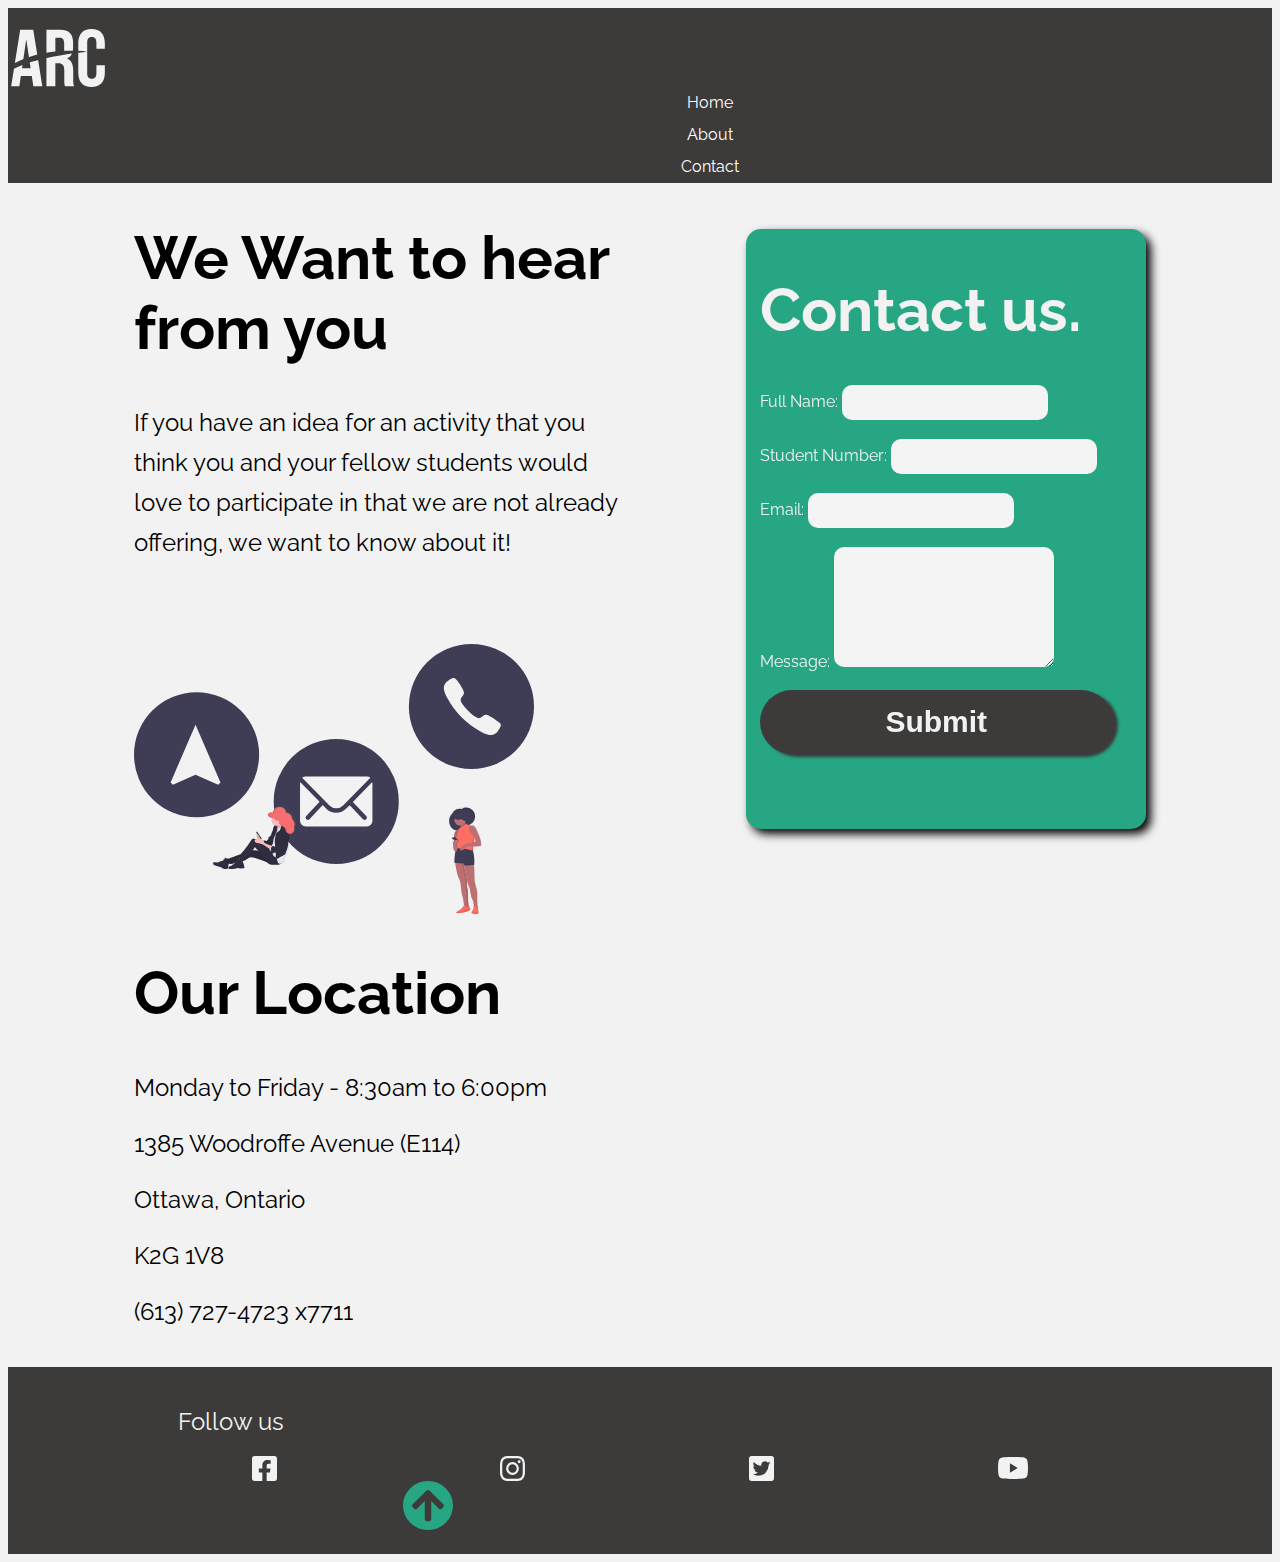
<file: contact.html>
<!DOCTYPE html>
<html lang="en">
<head>
    <meta charset="UTF-8">
    <meta name="viewport" content="width=device-width, initial-scale=1.0">
    <link rel="stylesheet"  href="css/styles.css">
    <title>Prototype - Whitworth</title>
</head>
<body>
  <div class="responsive-nav">
    <img src="images/logo.svg" height="100" width="100" alt="logo">
    <ul>
        <li><a href="index.html">Home</a></li>
        <li><a href="about.html">About</a></li>
        <li><a href="contact.html">Contact</a></li>
      </ul>
    </div>

      <div class="wrapper">
      <div class="desktop-contact-one">
      <h1>We Want to hear from you</h1>
      <p>If you have an idea for an activity that you think you and your fellow students would love to participate in that we are not already offering, we want to know about it!</p>
  

      <img src="images/contact-img.svg" width="400" height="400" alt="contact image">
      </div>

      <form>
        <fieldset>
          <h1>Contact us.</h1>
          <label for="fname">Full Name:</label>
          <input type="text" id="fname" name="fname"><br><br>
          <label for="snum">Student Number:</label>
          <input type="text" id="snum" name="snum"><br><br>
          <label for="email">Email:</label>
          <input type="text" id="email" name="email"><br><br>
          <label for="message">Message:</label>
				<textarea name="message" id="message"></textarea><br><br>
          <input type="submit" value="Submit">
        </fieldset>
      </form>
      
      
      <br><br>
     <div class="desktop-contact-two">
      <h1>Our Location</h1>
      <p>Monday to Friday - 8:30am to 6:00pm </p>
      <p>1385 Woodroffe Avenue (E114)</p>
      <p>Ottawa, Ontario </p>
      <p>K2G 1V8</p>
      <p>(613) 727-4723 x7711</p>

      <!--This is where the map will be placed-->
      <div class="map">
      <iframe src="https://www.google.com/maps/embed?pb=!1m18!1m12!1m3!1d9363.506538827956!2d-75.75460338502995!3d45.349627801854865!2m3!1f0!2f0!3f0!3m2!1i1024!2i768!4f13.1!3m3!1m2!1s0x4cce0722395fc63d%3A0x35c46b5ff47a522!2sAlgonquin%20College%2C%201385%20Woodroffe%20Ave%2C%20Nepean%2C%20ON%20K2G%203G7!5e0!3m2!1sen!2sca!4v1594343436943!5m2!1sen!2sca"  style="border:0;"  allowfullscreen="" aria-hidden="false" tabindex="0"></iframe>
     </div>
     </div>
     </div>
    

      
      <footer>
        <h2 class="footer-text">Follow us</h2>
        <div class="footer-icons">
        <img src="icons/facebook.svg" alt="facebook">
        <img src="icons/instagram.svg" alt="instagram">
        <img src="icons/twitter.svg" alt="twitter">
        <img src="icons/youtube.svg" alt="youtube">
    </div>
    <img src="icons/arrow.svg" class="arrow" alt="arrow">
    </footer>
</body>
</html>
</file>
<file: css/styles.css>
@import url('https://fonts.googleapis.com/css2?family=Raleway:ital,wght@0,100;0,200;0,300;0,400;0,500;0,600;0,700;0,800;0,900;1,100;1,200;1,300;1,400;1,500;1,600;1,700;1,800;1,900&display=swap');
/* ALL CSS FOR INDEX.HTML STARTS HERE ON THIS QUERY */

/* Sets up fonts and background colour */
body{
    font-family: 'Raleway', sans-serif;
    background-color: #f2f2f2;
}

/* Makes it so the items will fit nicely in the div */
.wrapper{
    margin: auto;
    width: 90%;
}

/* Adds a navigation bar */
.responsive-nav{
    background-color: #3c3b3a;
    margin: auto;
}


/* Aligns the nav links */
ul{
    margin: 0 auto;
    text-align: center;
    list-style-type: none;
    background-color: #3c3b3a;
}

/* Changes the link colour to white and takes out the decoration */
a{
    color: white;
    text-decoration: none;
    font-family: 'Raleway', sans-serif;
    line-height: 2.0;
}

h1{
    font-size: 60px;
}

/* Makes the default font options  */
p {
    font-size: 20px;
    margin: 0 0 1rem 0;
    line-height: 2.1875rem;
}



/* Makes the grids display like a square */
.icons{
    display: grid;
  grid-template-columns: 1fr 1fr;
  grid-gap: 20px;
  margin-left: 100px;
}


/* Adds the next image below */
.discover{
    background-image: url(../images/discover.svg);
    background-position: 50% 50%;
    background-size: cover;
    width: 300px;
    height: 250px;
    margin: auto;

}

/* Makes the image responsively resize */
.school{
    background-image: url(../images/school.jpg);
    background-position: 50% 50%;
    background-size: cover;
    width: 100%;
    height: 250px;
}


/* Changes the button style like in the example */
button{
  background-color: #26a682;
  border-style: none;
  border-radius: 25px;
  box-shadow: 10px 5px 5px #3c3b3a;
  color: #f2f2f2;
  padding: 15px 32px;
  text-align: center;
  text-decoration: none;
  font-size: 30px;
  font-weight: bold;
  width: 300px;
  margin: auto;
}


/* Changes h2 font properties */
h2{
    font-style: italic;
    font-weight: 400;
}

/* Any text with this class will be turned to green */
.algonquin{
    color: #26a682;
    font-size: 1.3rem;
}

/* gets the button properties and floats the button to the right */
.learn-more-one{
    float: right;
    padding: 3px 8px;
    width: 300px;
}

/* Adds a black box */
.black-box{
    background-color: #3c3b3a;
    width: 500px;
    height: 700px;
    margin-right: 100px;
}

/* Gets the image of the lady and makes it like the example */
.black-woman{
    width: 200px;
    height: 200px;
    margin-left: 150px;
    border-radius: 50%;
    border: 5px solid #f2f2f2;
    margin-top: 50px;

}

/* Change the heading properties in the box */
.box-headings{
    color: #f2f2f2;
    margin-left: 4px;
    text-align: center;
}

/* Change the paragraph properties in the box */
.box-paragraph{
    color: #f2f2f2;
}

/* Adds the picture of two people getting ready to drink beer */
.bar-pic{
    background-image: url(../images/entertainment.jpg);
    background-position: 50% 50%;
    background-size: cover;
    width: 100%;
    height: 250px;
}

/* These footer property is used on all pages */
footer{
    background-color: #3c3b3a;
    padding: 20px;
}

.footer-text{
    color: #f2f2f2;
    font-style: normal;
    margin-left: 150px;
}

.footer-icons{
    display: flex;
    flex-direction: row;
    align-items: center;
    justify-content: space-evenly;
}

.arrow{
    margin-left: 375px;
}

/* CSS FOR ABOUT.HTML STARTS ON THIS QUERY */

/* Adds the construction image and its properties */
.construction-image{
    background-image: url(../images/construction.svg);
    background-position: 50% 50%;
    background-size: cover;
    width: 500px;
    height: 250px;

}

/* Adds the ac building image and its properties*/
.ac-building{
    background-image: url(../images/about.jpg);
    background-position: 50% 50%;
    background-size: cover;
    width: 500px;
    height: 250px;
    color: white;
    text-align: center; 
    
}

/* Adds the services image and its properties*/
.services{
    background-image: url(../images/services.jpg);
    width: 500px;
    height: 250px;
    background-size: cover;
    background-position: 50% 50%;
    font-weight: bold;
    color: #f2f2f2;
    text-align: center;
}




/* Changes h1 font size on the about page*/
.about-h1{
font-size: 40px;   
}

/* Adds the about box and its properties */
.about-box{
    background-color: #3c3b3a;
    width: 500px;
    height: 200px;
}

.about-box p {
    margin-left: 75px;
    
}

.about-box button{
    margin-left: 100px;
}

.about-sponsors{
    display: flex;
    flex-direction: column;
    margin-left: 50px;
}

/* CSS FOR CONTACT.HTML STARTS ON THIS QUERY */

/* Gives the map some dimensions */
iframe{
    width: 500px;
    height:400px;
}

/* Adds the form attributes like in the example */
form{
    border-radius: 15px;
    background-color:#26a682;
    margin-bottom: 50px;
    border: none;
    filter: drop-shadow(5px 5px 5px black);
    color: #f2f2f2;
    width: 400px;
    height: 600px;
    margin-left: 30px;
}

/* Makes the text radius like the outline */
input[type="text"]{
    border-radius: 10px;
    background-color: #F4F4F4;
    width: 50%;
    padding: 10px;
    border: none;
}

/* Changes the way the submit button looks */
input[type="submit"]{
    width: 95%;
    text-align: center;
    background-color: #3c3b3a;
    border-radius: 40px;
    padding: 15px;
    font-weight: bold;
    font-size: 30px;
    border: none;
    color: #f2f2f2;
    box-shadow: 5px 3px 3px #3c3b3a;
    
    
}

/* Makes the textarea look more rounded */
textarea{
    border-radius: 10px;
    background-color: #F4F4F4;
    width: 200px;
    height: 100px;
    padding: 10px;
    border: none;
}


/* Takes out the default border around the fieldset */
fieldset{
    border: none;
}



@media (min-width: 35rem){

    /* Shrinks the browser wrapper */
    .wrapper{
        width: 80%;
    }

    /* Changes the p size attributes  */
    p {
        font-size: 24px;
        margin: 0 0 1rem 0;
        line-height: 2.5rem;
    }
    
    /* Changes the way the nav will look */
    .responsive-nav{
        display: flex;
        flex-direction: row;
        justify-content: space-around;
        margin: 0 auto;
        align-items: baseline;
        align-self: baseline;
    }

    .align-nav{
        display: flex;
        flex-direction: column;
    }

    /* Makes the icnos go on a row */
    .icons{
     display: flex;
     flex-direction: row;
     justify-content: space-evenly;
     margin-left: 50px;
    }

    /* changes black box dimensions */
    .black-box{
        width: 100%;
        height: auto;
    }

   
    /* Makes the paragraph like the example */
    .box-paragraph{
        margin: 50px;
        line-height: 20px;
        display: flex;
        flex-wrap: wrap;
    }

    /* Makes the headings like the example */
    .box-headings{
        margin-left: 120px; 
        line-height: 10px;
    }

    /* Makes the picture on the top */
    .person-info{
        display: flex;
        flex-direction: column
    }

   /* ABOUR.HTML CODE GOES HERE ON THIS QUERY*/

   /* Makes the ac building picture resize */
   .ac-building{
       width: 100%;
       height: 200px;
   }

   /* Makes the services picture resize */
   .services{
       width: 100%;
       height: 200px;
   }

   /* Adjusts the about box and responsively resizes it */
   .about-box{
       display: flex;
       flex-direction: row;
       width: 100%;
       height: 200px;
       margin: auto;
   }





@media (min-width: 70rem){
    /* CSS FOR INDEX.HTML */
    
    /* Changes the width of the text */
    .desktop-index-one{
        width: 50%;

    }

    /* Adjusts the icons so they sit on the left of the page */
   .icons{
       margin-left: -100px;
   }

   /* Adjusts this image so it goes on the right of the page */
   .discover{
        margin-right: -100px;
        margin-top: -200px;
      
   }

   /* Takes away the school image */
   .school{
       display: none;
   }

   /* Replaces it with this one so it sits next to the text */
   .school-desktop{
    background-image: url(../images/school.jpg);
    width:  2000px;
    height: 250px;
    background-size: cover;
    margin-right: 50px;
    margin-left: 50px;
 }

    /* Makes the text go in a row */
   .article-index{
       display: flex;
   }

   /* Makes the text go in a column */
   .article-text{
       display: flex;
       flex-direction: column
   }

   /* Takes away the bar pic */
   .bar-pic{
       display: none;
   }

   /* Replaces it with the same picture but makes it sit next to the text */
   .article-pic{
    background-image: url(../images/entertainment.jpg);
    width:  2000px;
    height: 250px;
    background-size: cover;
    margin-right: 50px;
    margin-left: 50px;
   }


     /* CSS FOR ABOUT.HTML */

     /* The sponsors will be laid out horizontally */
    .about-sponsors{
        display: flex;
        flex-direction: row;
        justify-content: space-between;
    }

    /* Changes the header to go by row */
    .desktop-about-header{
        display: flex;
    }

    /* Makes the text go into a column */
    .desktop-header-text{
        display: flex;
        flex-direction: column;
        width: 50%;
    }

    /* Makes this image go on the right of the header */
    .construction-image{
        height: 500px;
        width: 75%;
    }

    /* Makes it so the paragraph is shifted to the right */
    .about-paragraphs{
        display: flex;
        flex-direction: row;
        justify-content: space-between;
    }

    /* Makes the h2 go into a row */
    .about-h2{
        flex-direction: row;
    }

    /* Adds a picture of a bar next to the first section */
    .pub-pic{
    background-image: url(../images/bar.jpg);
    width:  2000px;
    height: 250px;
    background-size: cover;
    background-position: 50% 50%;
    
    }

    /* Adds a picture of bowling shoes to the second section */
    .bowling-shoes{
        background-image: url(../images/bowling.jpg);
        width: 400px;
        height: 250px;
        background-size: cover;
        background-position: 50% 50%;
        margin-left: 700px;
        margin-top: -200px;
        
        }
        /* Changes the width of the text */
        .article-text-about{
            width: 66%;
        }

        .article-two{
           display: flex;
           flex-direction: row;
        }


        /* Adds a picture of a man lifting weights */
        .weights{
            background-image: url(../images/fitness.jpg);
             width: 450px;
             height: 250px;
            background-size: cover;
             background-position: 50% 50%;
        }
        
        /* Adds a rock climbing picture */
        .rock-climbing-pic{
            background-image: url(../images/climbing.jpg);
            width: 400px;
            height: 250px;
            background-size: cover;
            background-position: 50% 50%;
            margin-left: 700px;
            margin-top: -200px;
        }


    


    /* CSS FOR CONTACT.HTML */


    /* Makes sure the content is aligned properly */
    .desktop-contact-one{
        display: flex;
        flex-direction: column;
        justify-content: space-evenly;
        width: 50%;
    }

    /* Chanes where the form will go, horizontally from the picture */
    form{
        margin-left: auto;
        margin-top: -750px;
    }

    /* Changes where the map will go, horizontally from the hours of operation */
    iframe{
        margin-left: 700px;
        margin-top: -400px;
    }

}

}
</file>
